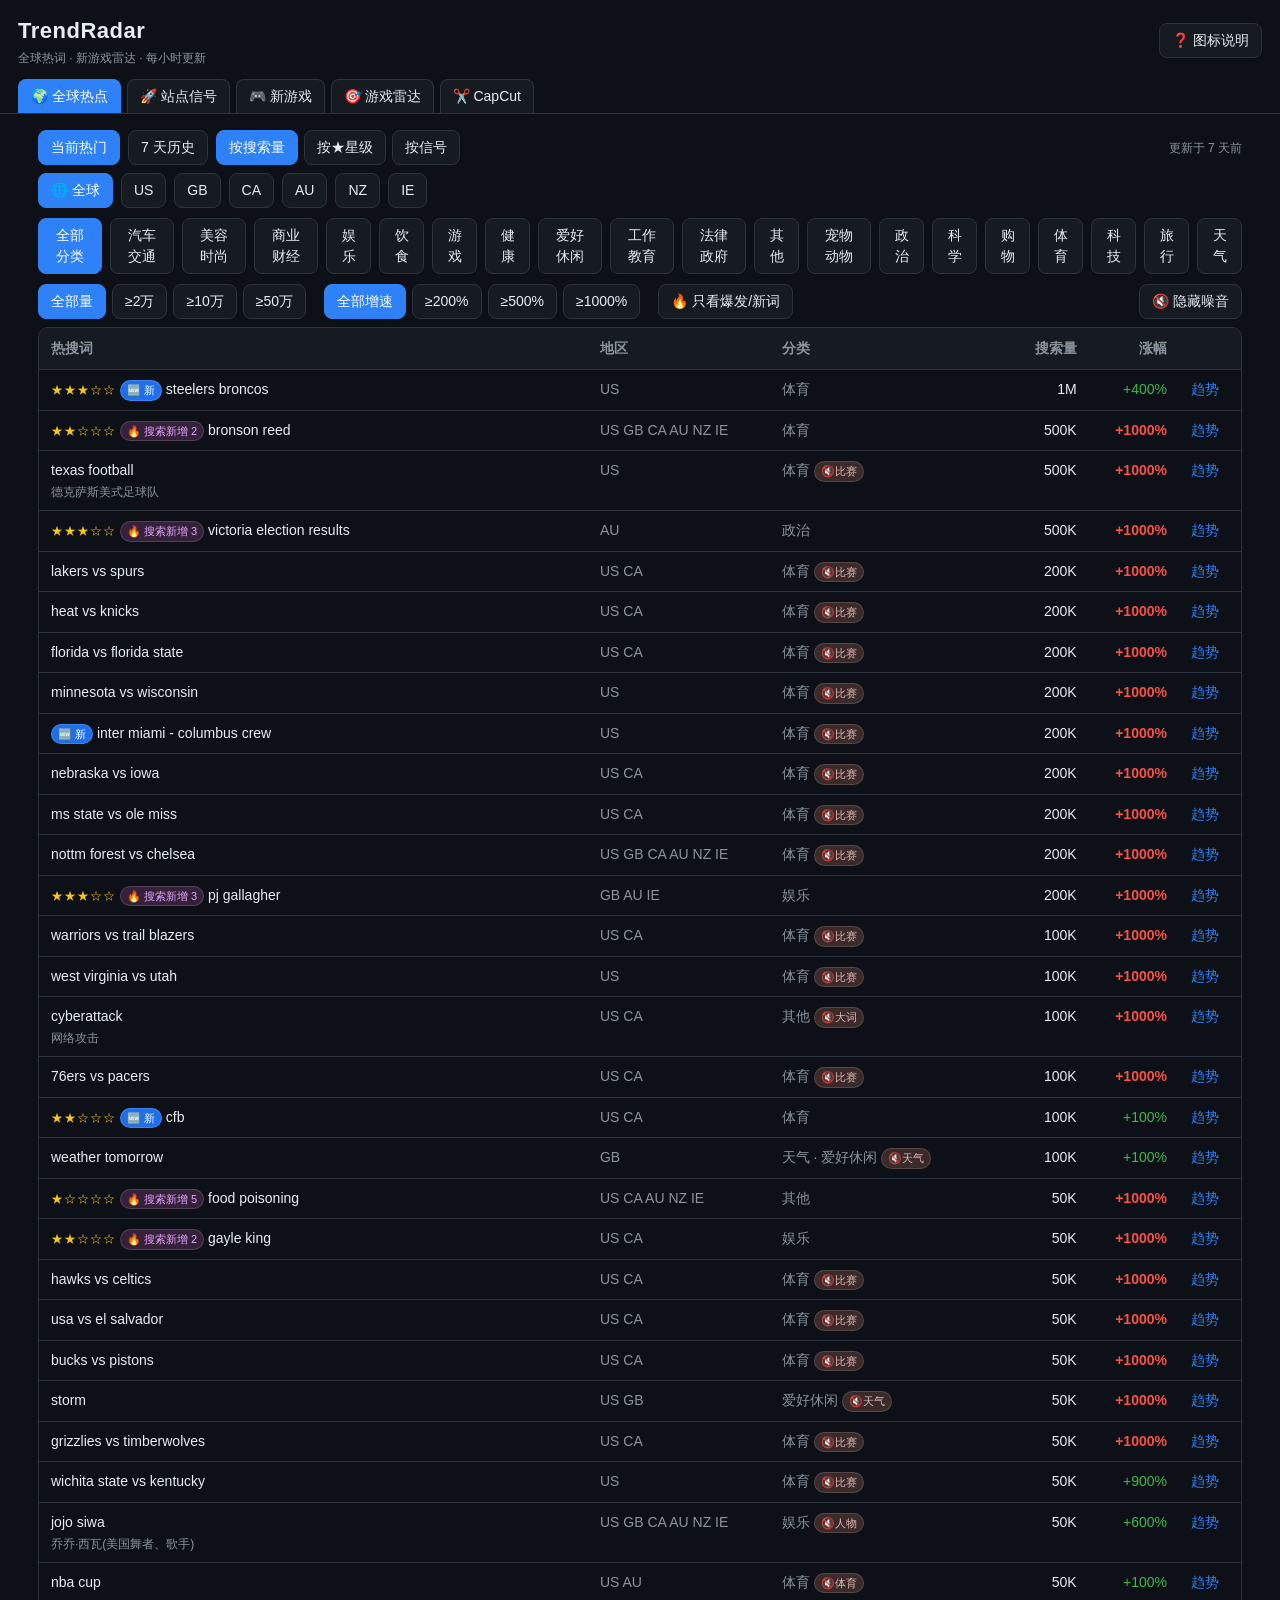
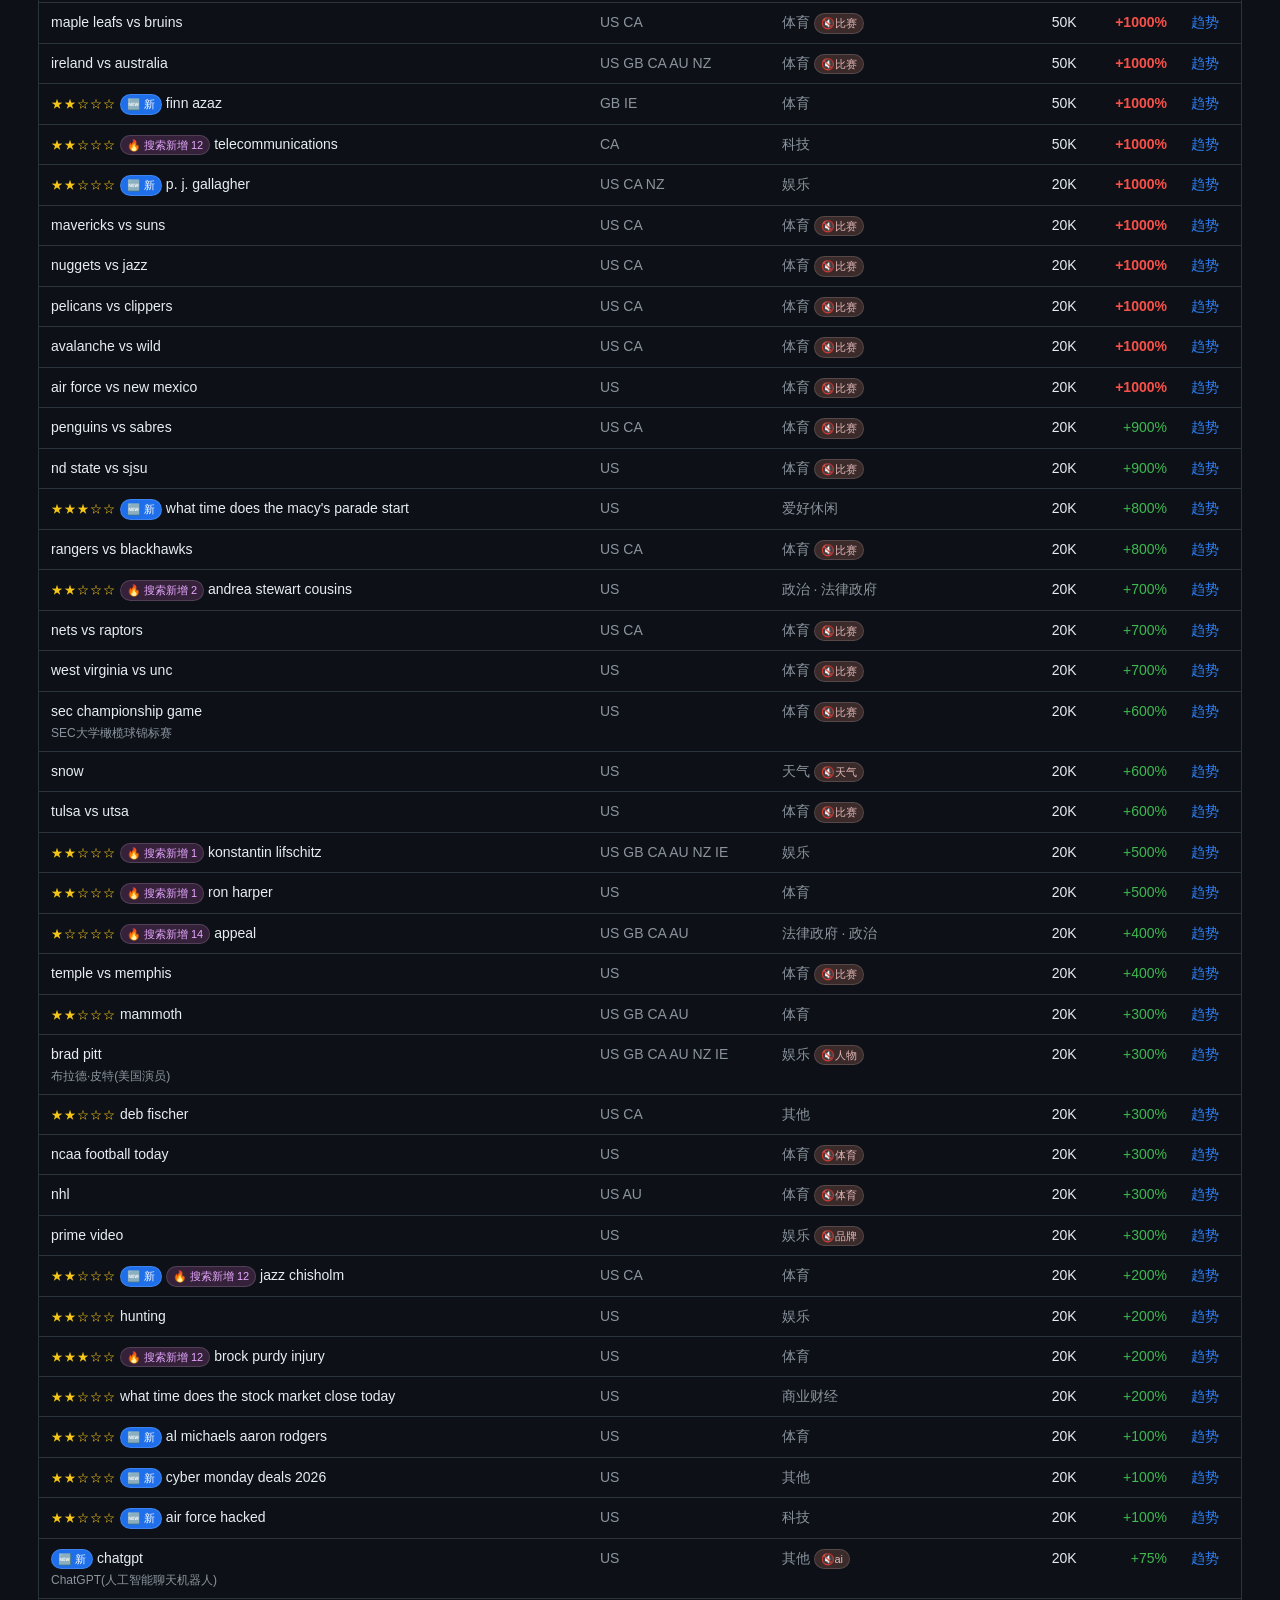
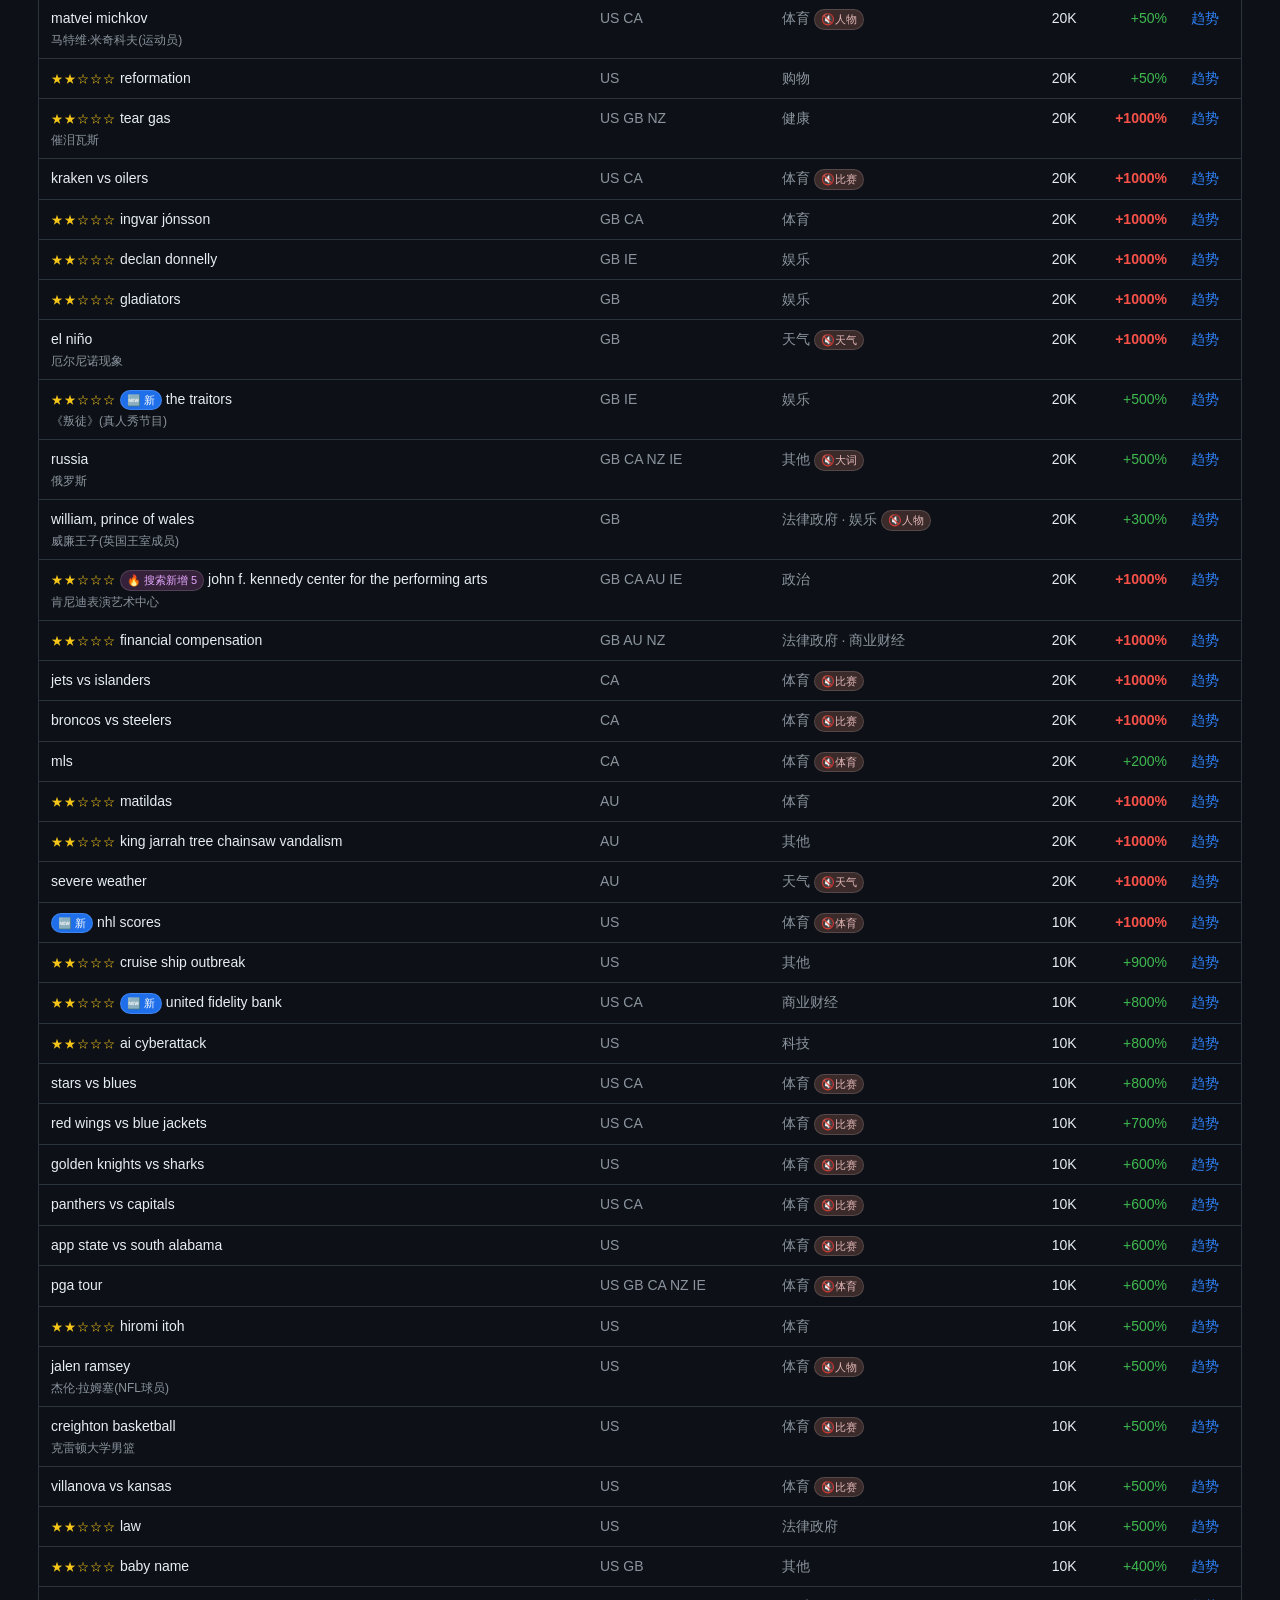
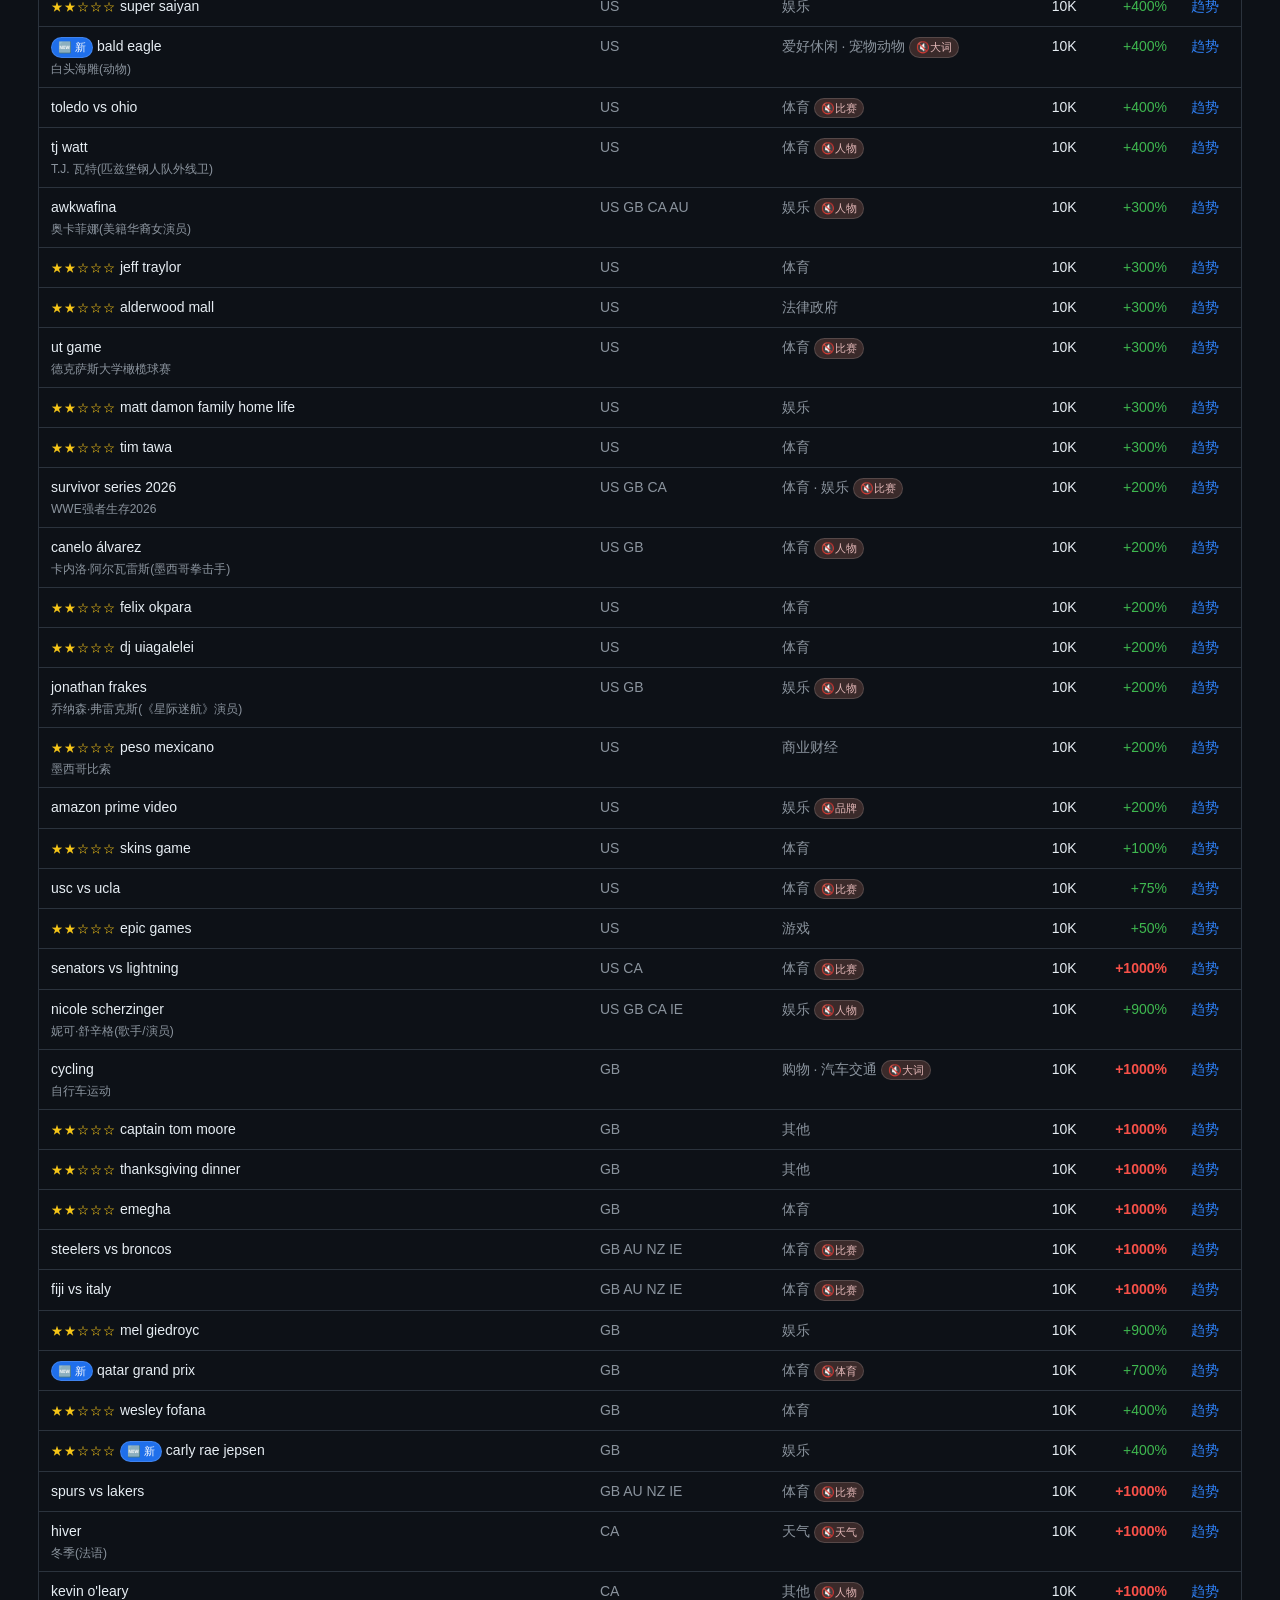
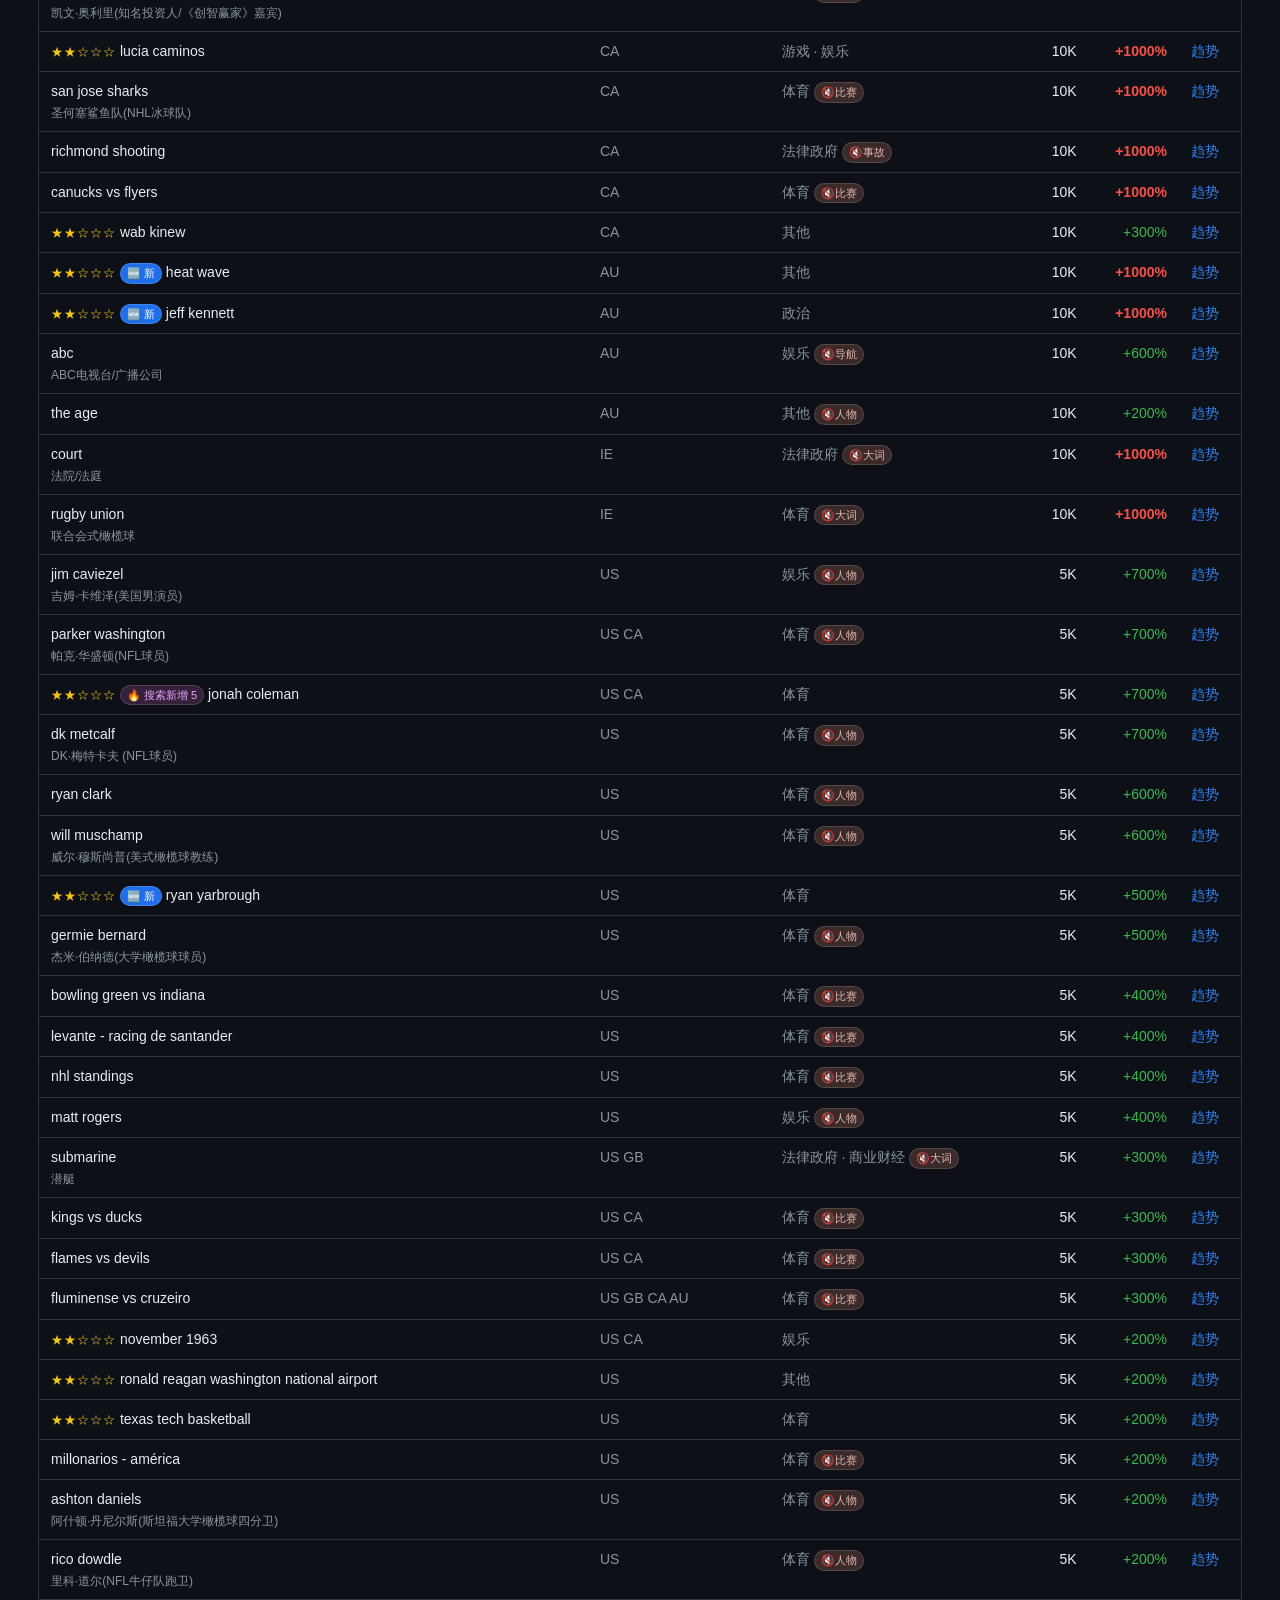
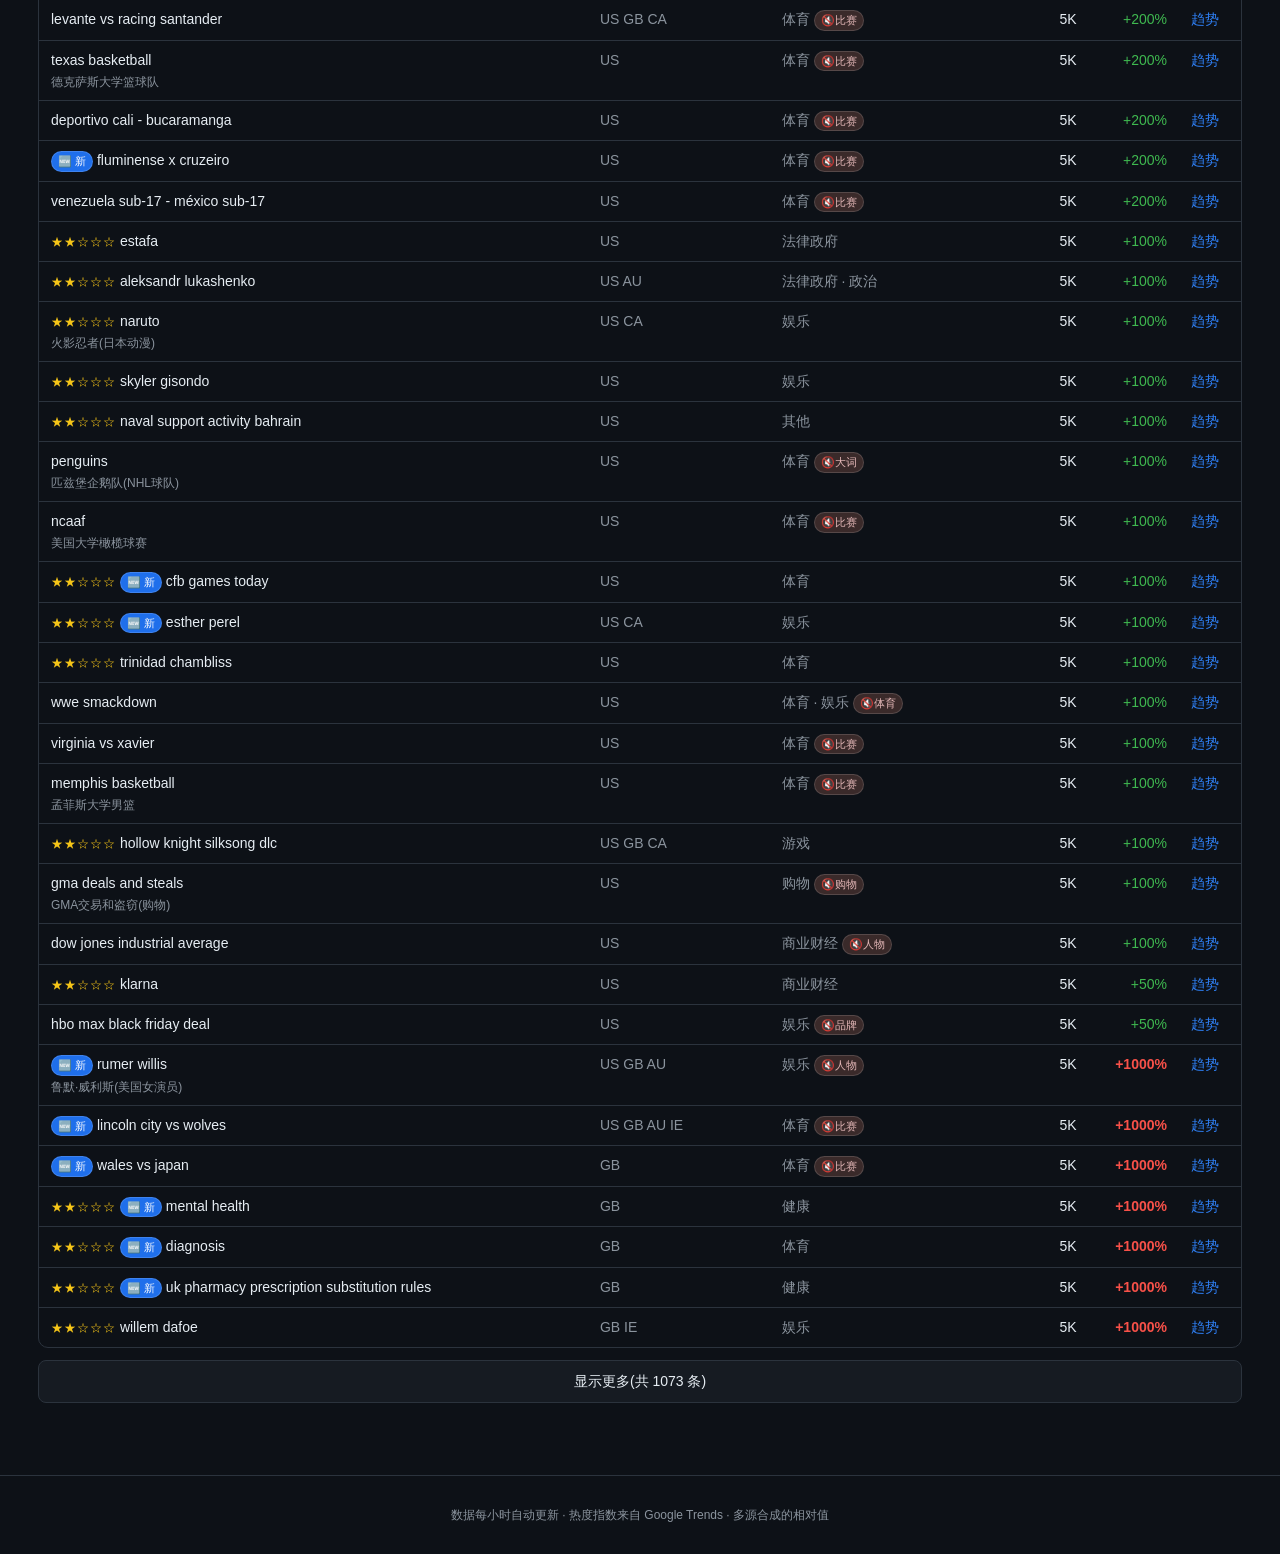
<file: web/index.html>
<!doctype html>
<html lang="zh-CN">
<head>
<meta charset="utf-8" />
<meta name="viewport" content="width=device-width, initial-scale=1" />
<title>TrendRadar — 全球热词雷达</title>
<meta name="description" content="每小时更新：多国 Google 上升热搜词、7 天历史留档、新游戏热度雷达。" />
<link rel="icon" href="data:image/svg+xml,<svg xmlns='http://www.w3.org/2000/svg' viewBox='0 0 100 100'><text y='.9em' font-size='90'>📈</text></svg>" />
<link rel="stylesheet" href="style.css?v=9" />
</head>
<body>
<header>
  <div class="brand-row">
    <div>
      <h1>TrendRadar</h1>
      <p class="tagline">全球热词 · 新游戏雷达 · 每小时更新</p>
    </div>
    <div class="legend-wrap">
      <button id="legend-btn">❓ 图标说明</button>
      <div id="legend" class="legend" hidden>
        <div class="legend-row"><span class="stars">★★★★☆</span><span>推荐指数 = 值不值得做（需求×竞争×窗口）</span></div>
        <div class="legend-row"><span class="tag rt">🆕 新</span><span>本轮首次出现</span></div>
        <div class="legend-row"><span class="tag sig-hot">🚀 爆发</span><span>相对基准词（gpts）曲棍球杆式上涨</span></div>
        <div class="legend-row"><span class="tag sig-new">🆕 新词</span><span>90 天内前段无量、近期才起量</span></div>
        <div class="legend-row"><span class="tag sig-ratio">×N 基准</span><span>近 7 天热度是基准词的 N 倍（同一请求归一）</span></div>
        <div class="legend-row"><span class="tag sig-conflict">⚠️ 实体冲突</span><span>老词，且限定词热度远低于主词，主词热度可能来自其他实体</span></div>
        <div class="legend-row"><span class="tag fast-badge">🔥 搜索新增 N</span><span>本轮相比基线，谷歌补全长尾 + SERP 新增页面数（快速热度层）</span></div>
        <div class="legend-row"><span class="tag hot">🔥 爆发中</span><span>涨幅≥500% 或 环比翻倍</span></div>
        <div class="legend-row"><span class="tag web">🌐 网页游戏</span><span>以 .app / .io 等结尾的网页游戏</span></div>
        <div class="legend-row"><span class="tag noise">🔇 比赛</span><span>被标记为噪音，可"隐藏噪音"过滤</span></div>
      </div>
    </div>
  </div>
  <nav id="tabs">
    <button data-tab="trends" class="on">🌍 全球热点</button>
    <button data-tab="sitemap">🚀 站点信号</button>
    <button data-tab="games">🎮 新游戏</button>
    <button data-tab="gameradar">🎯 游戏雷达</button>
    <button data-tab="capcut">✂️ CapCut</button>
  </nav>
</header>

<main>
  <section id="panel-trends">
    <div class="bar" id="view-bar">
      <button data-view="live" class="on">当前热门</button>
      <button data-view="history">7 天历史</button>
      <span class="group" id="sort-bar">
        <button data-sort="vol" class="on">按搜索量</button>
        <button data-sort="stars">按★星级</button>
        <button data-sort="signal">按信号</button>
      </span>
      <span class="meta" id="updated"></span>
    </div>
    <div class="bar scroll-x" id="geo-bar"></div>
    <div class="bar scroll-x" id="cat-bar"></div>
    <div class="bar" id="num-bar">
      <span class="group" id="vol-bar"></span>
      <span class="group" id="growth-bar"></span>
      <button id="hot-btn">🔥 只看爆发/新词</button>
      <button id="noise-btn">🔇 隐藏噪音</button>
    </div>
    <div id="trend-table"></div>
  </section>

  <section id="panel-sitemap" hidden>
    <p class="hint">
      监控竞争站的 <b>Sitemap</b>：当某个词被越来越多独立域名收录，说明站长已经在提前布局
      （领先于流量数据）。按「收录站点数 + 近 7 日新增」排序。数据源在 <code>sitemap.watch_urls</code> 配置。
    </p>
    <div class="bar">
      <span class="meta" id="sitemap-updated"></span>
      <button id="sitemap-noise-btn">🔇 隐藏噪音</button>
    </div>
    <div class="bar scroll-x" id="sitemap-cat-bar"></div>
    <div id="sitemap-table"></div>
  </section>

  <section id="panel-games" hidden>
    <p class="hint">
      最近被大量搜索的新游戏。曲线是该游戏<b>被发现时点</b>的 7 天搜索热度快照
      (相对值)——看最新走势请点「查看趋势」。
    </p>
    <div class="bar">
      <span class="group" id="games-sub-bar">
        <button data-gsub="trending-google" class="on">🔥 热度·原始曲线</button>
        <button data-gsub="trending-self">🔥 热度·自建7天</button>
        <button data-gsub="listed-google">🆕 榜单·原始曲线</button>
        <button data-gsub="listed-self">🆕 榜单·自建7天</button>
      </span>
      <span class="meta" id="games-count"></span>
    </div>
    <div id="game-cards"></div>
  </section>

  <section id="panel-gameradar" hidden>
    <p class="hint">
      从 itch.io / CrazyGames / Poki / Y8 / GamePix / Lagged / Newgrounds 等
      <b>网页游戏平台</b>抓取的新游戏名（抢先建站候选）。竞争度与市场来自 Bing SERP，
      ★为推荐指数——点 ★ 看建议。首次发现的平台信号通常领先于流量数据。
    </p>
    <div class="bar">
      <span class="meta" id="gameradar-updated"></span>
      <button id="gameradar-noise-btn">🔇 隐藏噪音</button>
    </div>
    <div id="gameradar-table"></div>
  </section>

  <section id="panel-capcut" hidden>
    <p class="hint">
      监控 CapCut <b>最常用模板榜</b>（<code>capcut.com/explore/most-used</code>，视频模板）。
      对比每轮快照，标出<b>使用量新增、排名变化、新进榜</b>的模板——短视频侧的早期趋势信号。
      使用量取自页面内嵌数据（精确值），优先看新增速率与排名变化。
    </p>
    <div class="bar">
      <span class="meta" id="capcut-updated"></span>
      <span class="group" id="capcut-sort-bar">
        <button data-csort="growth3d" class="on">按三天增速</button>
        <button data-csort="uses">按使用量</button>
        <button data-csort="delta">按新增</button>
      </span>
      <button id="capcut-new-btn">🆕 只看新进榜</button>
    </div>
    <div id="capcut-table"></div>
  </section>
</main>

<footer>
  <p>数据每小时自动更新 · 热度指数来自 Google Trends · 多源合成的相对值</p>
</footer>

<div id="advice-modal" class="modal" hidden>
  <div class="modal-box">
    <button class="modal-x" id="advice-close">✕</button>
    <div id="advice-body"></div>
  </div>
</div>
<script src="app.js?v=9"></script>
</body>
</html>
</file>
<file: web/style.css>
:root {
  --bg: #0d1117;
  --panel: #161b22;
  --panel-2: #1c232c;
  --border: #2b333d;
  --text: #e6edf3;
  --dim: #8b949e;
  --accent: #2f81f7;
  --accent-2: #1a4fc0;
  --up: #3fb950;
  --hot: #f85149;
  --tag: #30363d;
}

* { box-sizing: border-box; }

html, body {
  margin: 0;
  background: var(--bg);
  color: var(--text);
  font: 14px/1.5 -apple-system, "Segoe UI", Roboto, "Microsoft YaHei", sans-serif;
}

a { color: var(--accent); text-decoration: none; }
a:hover { text-decoration: underline; }

header {
  position: sticky;
  top: 0;
  z-index: 5;
  background: linear-gradient(180deg, #0d1117 60%, rgba(13, 17, 23, 0.9));
  border-bottom: 1px solid var(--border);
  padding: 14px 18px 0;
}

.brand-row { display: flex; align-items: center; justify-content: space-between; gap: 12px; }
h1 { margin: 0; font-size: 22px; letter-spacing: 0.5px; }
.tagline { margin: 2px 0 0; color: var(--dim); font-size: 12px; }

.legend-wrap { position: relative; }
.legend {
  position: absolute;
  right: 0;
  top: calc(100% + 8px);
  z-index: 20;
  width: 320px;
  background: var(--panel);
  border: 1px solid var(--border);
  border-radius: 10px;
  padding: 10px 12px;
  box-shadow: 0 8px 24px rgba(0, 0, 0, 0.4);
}
.legend-row { display: flex; align-items: center; gap: 8px; padding: 4px 0; font-size: 12px; }
.legend-row .tag { flex: 0 0 auto; }
.legend-row span:not(.tag):not(.stars) { color: var(--text); }

nav#tabs { display: flex; gap: 6px; margin-top: 12px; }

button {
  font: inherit;
  color: var(--text);
  background: var(--panel);
  border: 1px solid var(--border);
  border-radius: 8px;
  padding: 6px 12px;
  cursor: pointer;
}
button:hover { border-color: var(--accent); }
button.on { background: var(--accent); border-color: var(--accent); color: #fff; }

nav#tabs button { border-radius: 8px 8px 0 0; border-bottom: none; }

main { padding: 16px 18px 60px; max-width: 1240px; margin: 0 auto; }

.bar { display: flex; align-items: center; gap: 8px; flex-wrap: wrap; margin-bottom: 8px; }
.bar.scroll-x { flex-wrap: nowrap; overflow-x: auto; padding-bottom: 2px; }
.bar .group { display: inline-flex; gap: 6px; }
.meta { margin-left: auto; color: var(--dim); font-size: 12px; white-space: nowrap; }

#num-bar { margin-top: 4px; }
#num-bar .group { margin-right: 10px; }
#noise-btn { margin-left: auto; }

.empty, .hint { color: var(--dim); padding: 24px 4px; }
.hint { padding: 8px 4px; font-size: 13px; }

.table-wrap { overflow-x: auto; border: 1px solid var(--border); border-radius: 10px; }
table { width: 100%; border-collapse: collapse; }
thead th {
  text-align: left;
  font-weight: 600;
  color: var(--dim);
  padding: 10px 12px;
  border-bottom: 1px solid var(--border);
  background: var(--panel);
  position: sticky;
  top: 0;
}
tbody td { padding: 9px 12px; border-bottom: 1px solid var(--border); vertical-align: top; }
tbody tr:last-child td { border-bottom: none; }
tbody tr:hover { background: var(--panel-2); }
.num { text-align: right; white-space: nowrap; }
.dim { color: var(--dim); }
.sub { color: var(--dim); font-size: 12px; margin-top: 2px; }
.sub.rel { color: #6ea8fe; }
.up { color: var(--up); }
.hot { color: var(--hot); font-weight: 600; }

.tag {
  display: inline-block;
  font-size: 11px;
  padding: 1px 6px;
  border-radius: 999px;
  background: var(--tag);
  color: var(--dim);
  border: 1px solid rgba(255, 255, 255, 0.14);
}
.tag.noise { background: #3a2a2a; color: #e3b7b7; }
.tag.rt { background: #1f6feb; color: #ffffff; }
.tag.web { background: #1f6f4a; color: #ffffff; }
.tag.hot { background: #c2410c; color: #ffffff; }
.tag.sig-hot { background: #c2410c; color: #ffffff; }
.tag.sig-rise { background: #1f6feb; color: #ffffff; }
.tag.sig-new { background: #2ea043; color: #ffffff; }
.tag.sig-ratio { background: #3a2f0b; color: #f5c518; }
.tag.sig-conflict { background: #4a2a12; color: #ffb088; }
.tag.fast-badge { background: #35213a; color: #e6a8ff; }
.tag.level { background: #21324a; color: #9ecbff; }
.tag.opp-test { background: #1f6feb; color: #ffffff; }
.tag.opp-independent { background: #1f6f4a; color: #ffffff; }
.tag.opp-watch { background: #3a2a2a; color: #e3b7b7; }
.tag.opp-reject { background: #5a1f1f; color: #ffb3b3; }
.tag.cat { background: #22323f; color: #79c0ff; }
.tag.trig { background: #3a2f0b; color: #e3b341; }
.gbadges { margin: 4px 0 2px; }
.gmeta.metrics { color: #7ee787; }

.stars { color: #f5c518; letter-spacing: 1px; font-size: 12px; }
span.stars[data-adv] { cursor: pointer; }
span.stars[data-adv]:hover { text-decoration: underline; }
.modal {
  position: fixed;
  inset: 0;
  z-index: 50;
  background: rgba(0, 0, 0, 0.55);
  display: flex;
  align-items: center;
  justify-content: center;
  padding: 20px;
}
.modal[hidden] { display: none; }
.modal-box {
  position: relative;
  width: 100%;
  max-width: 540px;
  max-height: 82vh;
  overflow: auto;
  background: var(--panel);
  border: 1px solid var(--border);
  border-radius: 12px;
  padding: 18px 20px;
}
.modal-x { position: absolute; top: 10px; right: 12px; padding: 0 8px; }
#advice-body h3 { margin: 0 0 10px; font-size: 16px; }
.adv-row { display: flex; gap: 10px; padding: 6px 0; border-top: 1px solid var(--border); }
.adv-k { flex: 0 0 60px; color: var(--dim); font-size: 12px; }
.adv-v { color: var(--text); font-size: 13px; }

.more {
  display: block;
  width: 100%;
  margin: 12px 0;
  padding: 10px;
  background: var(--panel);
}

/* game cards */
.ggrid { display: grid; grid-template-columns: repeat(auto-fill, minmax(230px, 1fr)); gap: 12px; }
.gh { margin: 16px 2px 8px; font-size: 15px; }
.gh:first-child { margin-top: 4px; }
.gcard {
  background: var(--panel);
  border: 1px solid var(--border);
  border-radius: 10px;
  padding: 12px;
}
.gcard h3 { margin: 0 0 6px; font-size: 15px; }
.gmeta { color: var(--dim); font-size: 12px; }
.gcard svg { width: 100%; height: 56px; margin-top: 10px; display: block; }
.gline { fill: none; stroke: var(--accent); stroke-width: 2; }
.gchart { margin-top: 10px; }
.gchart .plot { flex: 1; min-width: 0; }
.gchart .plot svg { height: 60px; margin-top: 0; display: block; width: 100%; }
.gchart .xrow { display: flex; justify-content: space-between; font-size: 10px; color: var(--dim); margin-top: 3px; }
.nochart { color: var(--dim); font-size: 12px; padding: 14px 0; }
.snapnote { margin-top: 4px; }

/* capcut trend sparkline */
svg.spark { width: 96px; height: 22px; display: inline-block; vertical-align: middle; }
svg.spark polyline { fill: none; stroke: var(--dim); stroke-width: 1.5; vector-effect: non-scaling-stroke; }
svg.spark.spark-up polyline { stroke: var(--up); }
svg.spark.spark-down polyline { stroke: var(--hot); }
.capcut-desc { max-width: 260px; white-space: normal; word-break: break-word; }

.hide-sm { display: table-cell; }
@media (max-width: 640px) {
  .hide-sm { display: none; }
  main { padding: 12px; }
}

footer {
  border-top: 1px solid var(--border);
  color: var(--dim);
  text-align: center;
  font-size: 12px;
  padding: 18px;
}
</file>
